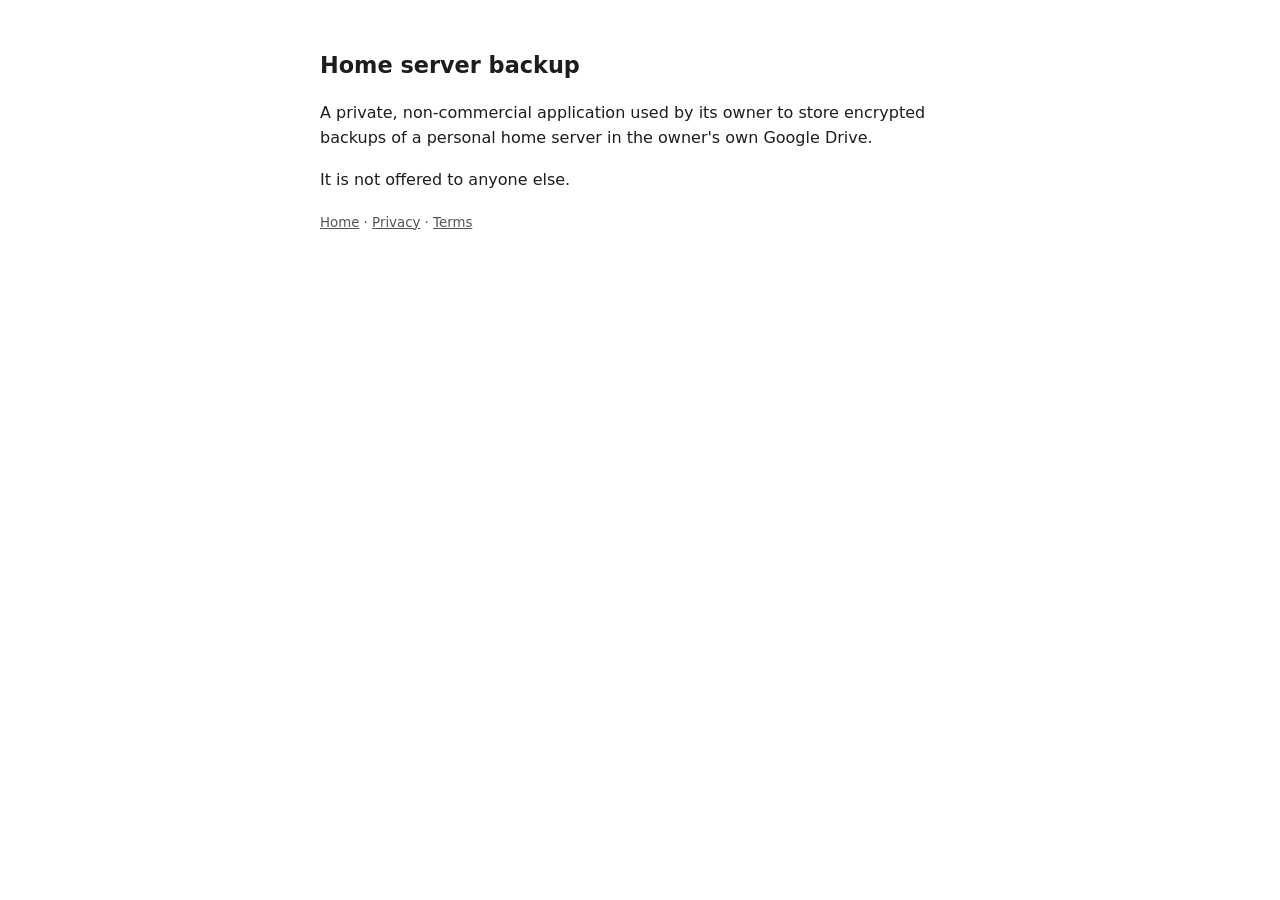
<file: index.html>
<!doctype html>
<html lang="en"><head><meta charset="utf-8"><meta name="viewport" content="width=device-width, initial-scale=1">
<title>Home server backup</title><link rel="stylesheet" href="style.css"></head>
<body><h1>Home server backup</h1>
<p>A private, non-commercial application used by its owner to store encrypted backups of a personal home server in the owner's own Google Drive.</p>
<p>It is not offered to anyone else.</p>
<p><small><a href="index.html">Home</a> · <a href="privacy.html">Privacy</a> · <a href="terms.html">Terms</a></small></p>
</body></html>
</file>
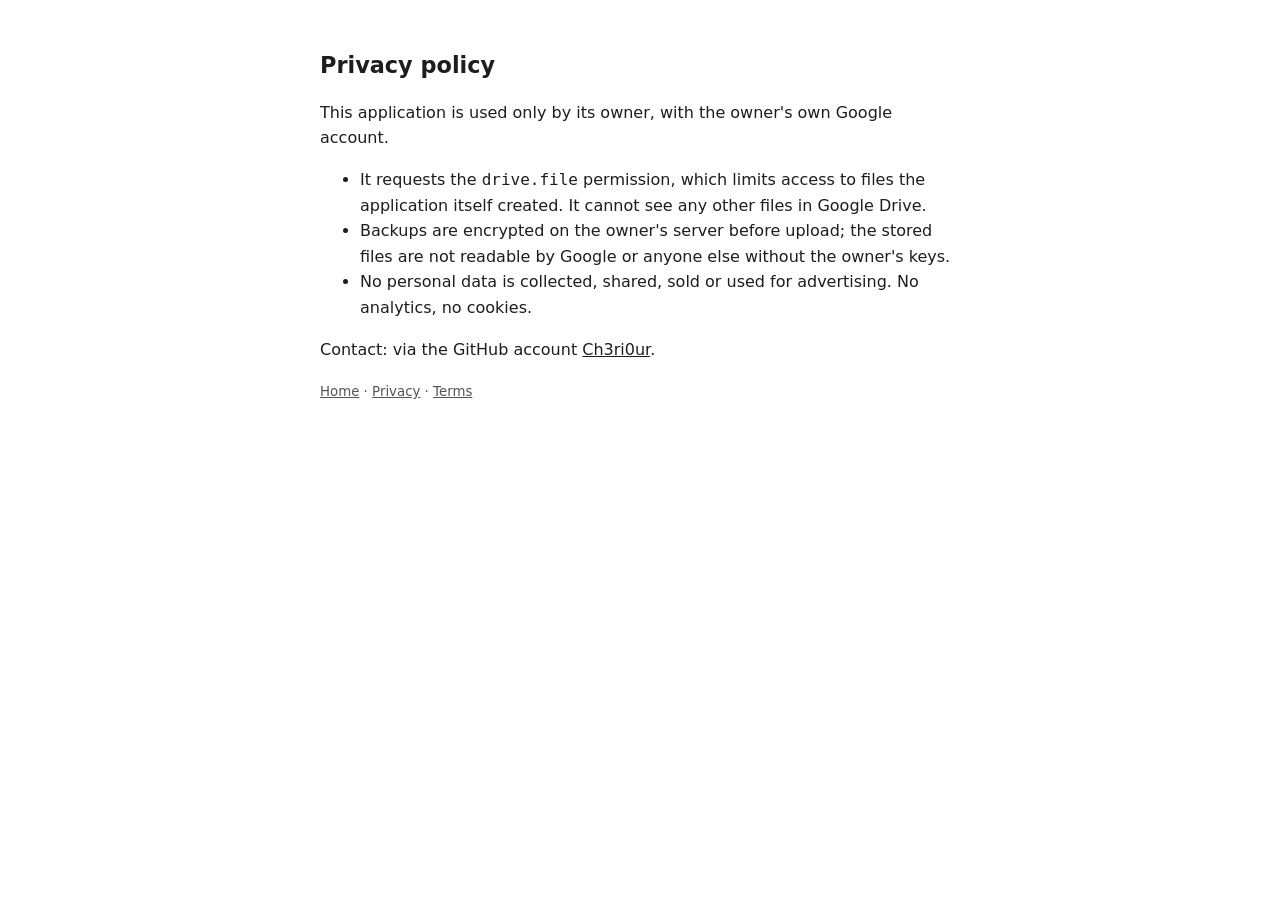
<file: privacy.html>
<!doctype html>
<html lang="en"><head><meta charset="utf-8"><meta name="viewport" content="width=device-width, initial-scale=1">
<title>Privacy policy</title><link rel="stylesheet" href="style.css"></head>
<body><h1>Privacy policy</h1>
<p>This application is used only by its owner, with the owner's own Google account.</p>
<ul><li>It requests the <code>drive.file</code> permission, which limits access to files the application itself created. It cannot see any other files in Google Drive.</li>
<li>Backups are encrypted on the owner's server before upload; the stored files are not readable by Google or anyone else without the owner's keys.</li>
<li>No personal data is collected, shared, sold or used for advertising. No analytics, no cookies.</li></ul>
<p>Contact: via the GitHub account <a href="https://github.com/Ch3ri0ur">Ch3ri0ur</a>.</p>
<p><small><a href="index.html">Home</a> · <a href="privacy.html">Privacy</a> · <a href="terms.html">Terms</a></small></p>
</body></html>
</file>
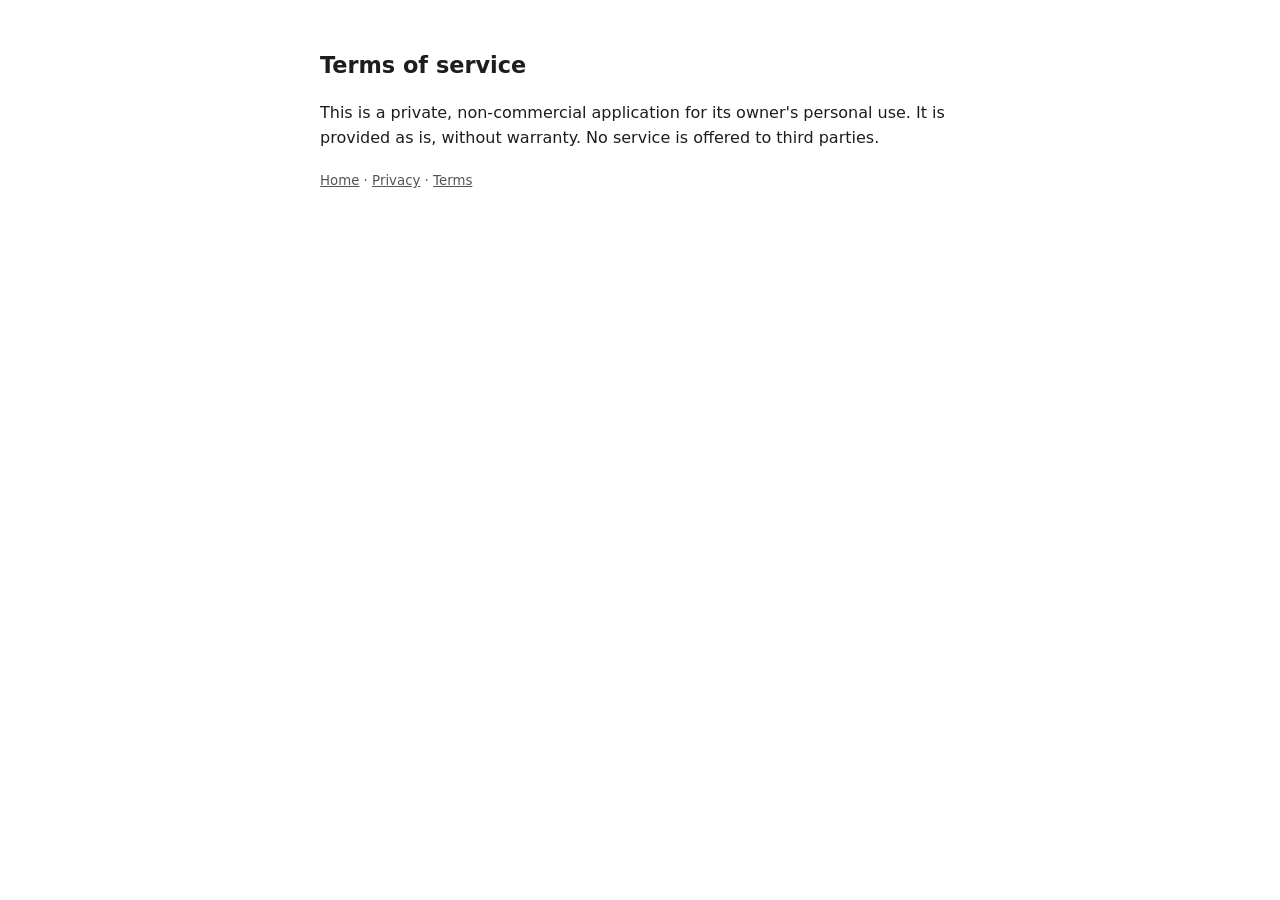
<file: terms.html>
<!doctype html>
<html lang="en"><head><meta charset="utf-8"><meta name="viewport" content="width=device-width, initial-scale=1">
<title>Terms of service</title><link rel="stylesheet" href="style.css"></head>
<body><h1>Terms of service</h1>
<p>This is a private, non-commercial application for its owner's personal use. It is provided as is, without warranty. No service is offered to third parties.</p>
<p><small><a href="index.html">Home</a> · <a href="privacy.html">Privacy</a> · <a href="terms.html">Terms</a></small></p>
</body></html>
</file>
<file: style.css>
:root { color-scheme: light dark; --fg: #1d1d1f; --bg: #ffffff; --muted: #555; }
@media (prefers-color-scheme: dark) { :root { --fg: #e8e8ea; --bg: #141416; --muted: #a0a0a8; } }
body { font: 16px/1.6 system-ui, sans-serif; color: var(--fg); background: var(--bg); max-width: 40rem; margin: 3rem auto; padding: 0 1rem; }
h1 { font-size: 1.4rem; } p, li { color: var(--fg); } small { color: var(--muted); }
a { color: inherit; }
</file>
